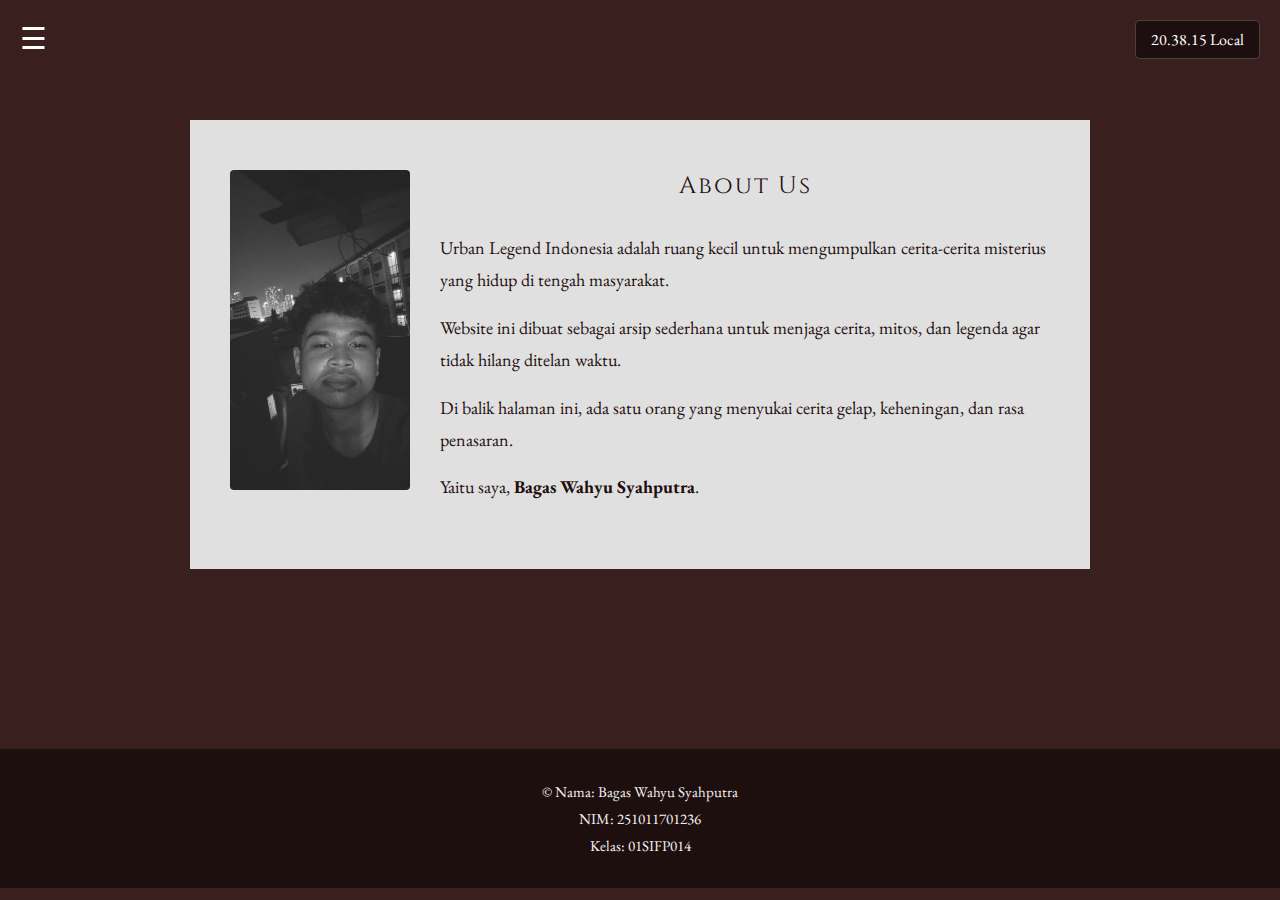
<file: about.html>
<!DOCTYPE html>
<html lang="id">
<head>
  <head>
  <meta charset="UTF-8">
  <meta name="viewport" content="width=device-width, initial-scale=1.0">
  
  <title>About_us</title>
  <link rel="stylesheet" href="style.css">
</head>
</head>
<body>

  <div id="overlay"></div>

  <aside id="sideMenu">
    <nav>
      <a href="index.html">Artikel</a>
      <a href="about.html">About Us</a>
      <a href="galery.html">Gallery</a>
      <a href="contact.html">Contact Us</a>
    </nav>
  </aside>

  <nav class="top-nav">
    <div id="hamburger" class="hamburger">☰</div>
  </nav>

  <main id="mainContent">
    <section class="about">
      <div class="about-box">
        <img src="img/P.jpg" alt="Foto Bagas Wahyu Syahputra">
        <div class="time-box" id="timeBox" aria-live="off">--:--</div>
        <div class="about-text">
          <h2>About Us</h2>

          <p>
            Urban Legend Indonesia adalah ruang kecil untuk mengumpulkan
            cerita-cerita misterius yang hidup di tengah masyarakat.
          </p>

          <p>
            Website ini dibuat sebagai arsip sederhana untuk menjaga cerita,
            mitos, dan legenda agar tidak hilang ditelan waktu.
          </p>

          <p>
            Di balik halaman ini, ada satu orang yang menyukai cerita gelap,
            keheningan, dan rasa penasaran.
          </p>

          <p>
            Yaitu saya, <strong>Bagas Wahyu Syahputra</strong>.
          </p>
        </div>
      </div>
    </section>
  </main>

  <script src="scrip.js"></script>

  <footer class="footer">
  <div class="footer-content">
    
    <p> &copy; Nama: Bagas Wahyu Syahputra</p>
    <p>NIM: 251011701236</p>
    <p>Kelas: 01SIFP014</p>
  </div>
</footer>
</body>
</html>
</file>
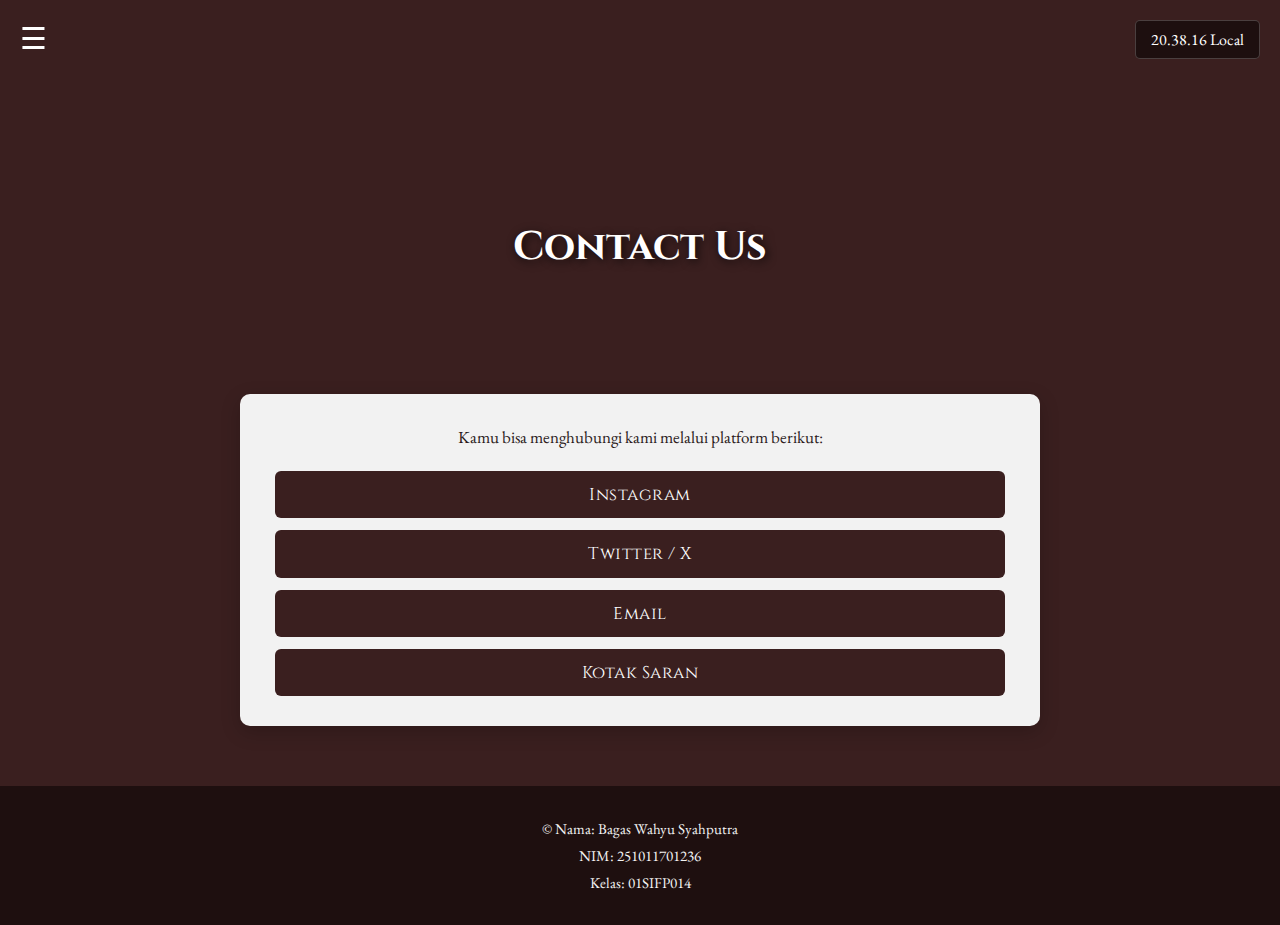
<file: contact.html>
<!DOCTYPE html>
<html lang="id">
<head>
  <meta charset="UTF-8">
  <meta name="viewport" content="width=device-width, initial-scale=1.0">
  <title>Contact Us | Urban Legend Indonesia</title>
  <link rel="stylesheet" href="style.css">
</head>
<body class="contact-page">

  <div id="overlay"></div>

  <aside id="sideMenu">
    <nav>
      <a href="index.html">Artikel</a>
      <a href="about.html">About Us</a>
      <a href="galery.html">Gallery</a>
      <a href="contact.html">Contact Us</a>
    </nav>
  </aside>

  <nav class="top-nav">
    <div id="hamburger" class="hamburger" role="button" aria-label="Buka Menu">☰</div>
  </nav>

  <main id="mainContent">

    <header class="hero">
      <div class="time-box" id="timeBox">--:--</div>
      <h1>Contact Us</h1>
    </header>

    <section class="contact-box">
      <p>Kamu bisa menghubungi kami melalui platform berikut:</p>
      
      <div class="contact-list">
        <a href="https://instagram.com/xylupa" target="_blank">Instagram</a>
        <a href="https://twitter.com/BagasWa42485423" target="_blank">Twitter / X</a>
        <a href="mailto:b.wahyu1213@gmail.com">Email</a>
        <a href="kotaksaran.html">Kotak Saran</a>
      </div>
    </section>

  </main>

  <script src="scrip.js"></script>
  
  <footer class="footer">
  <div class="footer-content">
    
    <p> &copy; Nama: Bagas Wahyu Syahputra</p>
    <p>NIM: 251011701236</p>
    <p>Kelas: 01SIFP014</p>
  </div>
</footer>

</body>
</html>
</file>
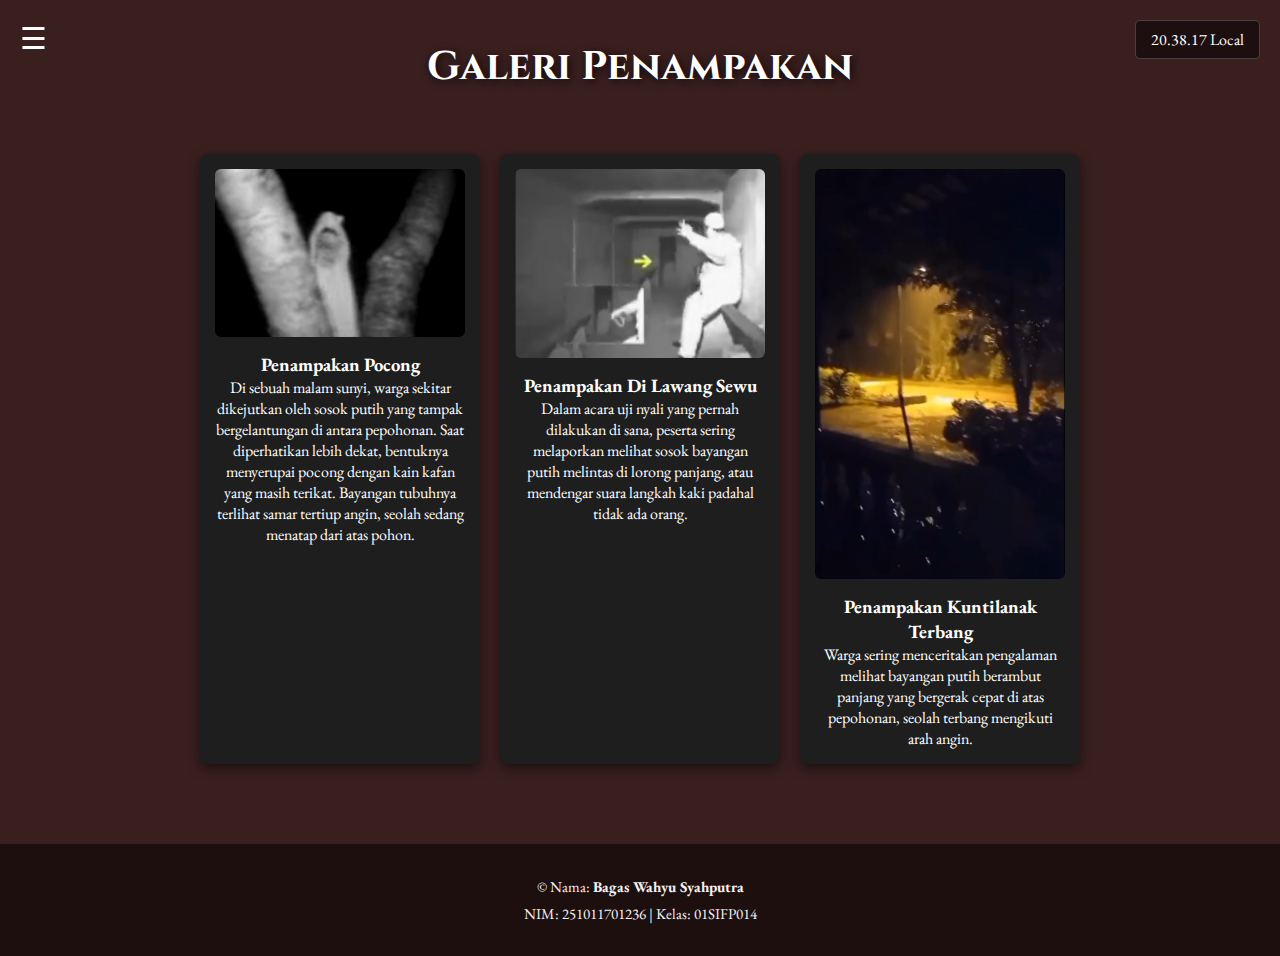
<file: galery.html>
<!DOCTYPE html>
<html lang="id">
<head>
  <meta charset="UTF-8">
  <meta name="viewport" content="width=device-width, initial-scale=1.0">
  <title>Gallery | Urban Legend Indonesia</title>
  <link rel="stylesheet" href="style.css">
</head>
<body class="gallery-page">

  <div id="overlay"></div>

  <aside id="sideMenu">
    <nav>
      <a href="index.html">Artikel</a>
      <a href="about.html">About Us</a>
      <a href="galery.html">Gallery</a>
      <a href="contact.html">Contact Us</a>
    </nav>
  </aside>

  <nav class="top-nav">
    <div id="hamburger" class="hamburger" role="button" aria-label="Buka Menu">☰</div>
  </nav>

  <main id="mainContent">
    <header class="hero">
      <h1>Galeri Penampakan</h1>
      <div class="time-box" id="timeBox" aria-live="off">--:--</div>
    </header>

    <section class="gallery-container">
      <div class="gallery-item">
        <a href="https://www.youtube.com/watch?v=oiBEPw-M6Po" target="_blank">
          <img src="img/penampakan_pocong_pohon.png" alt="Penampakan di Hutan">
        </a>
        <h3>Penampakan Pocong</h3>
        <p>Di sebuah malam sunyi, warga sekitar dikejutkan oleh sosok putih yang tampak bergelantungan di antara pepohonan. Saat diperhatikan lebih dekat, bentuknya menyerupai pocong dengan kain kafan yang masih terikat. Bayangan tubuhnya terlihat samar tertiup angin, seolah sedang menatap dari atas pohon.</p>
      </div>

      <div class="gallery-item">
        <a href="https://youtu.be/pnL0XgK_plY" target="_blank">
          <img src="img/lawangsewu.png" alt="Bayangan di Rumah Kosong">
        </a>
        <h3>Penampakan Di Lawang Sewu</h3>
        <p>Dalam acara uji nyali yang pernah dilakukan di sana, peserta sering melaporkan melihat sosok bayangan putih melintas di lorong panjang, atau mendengar suara langkah kaki padahal tidak ada orang.</p>
      </div>

      <div class="gallery-item">
        <a href="https://www.instagram.com/p/DOgIt3XiXb0/" target="_blank">
          <img src="img/Penampakan Terbang.png" alt="Sosok di Kuburan">
        </a>
        <h3>Penampakan Kuntilanak Terbang</h3>
        <p>Warga sering menceritakan pengalaman melihat bayangan putih berambut panjang yang bergerak cepat di atas pepohonan, seolah terbang mengikuti arah angin. </p>
      </div>
    </section>
  </main>

  <script src="scrip.js"></script>

  <footer class="footer">
    <div class="footer-content">
      <p>&copy; Nama: <strong>Bagas Wahyu Syahputra</strong></p>
      <p>NIM: 251011701236 | Kelas: 01SIFP014</p>
    </div>
  </footer>
</body>
</html>
</file>
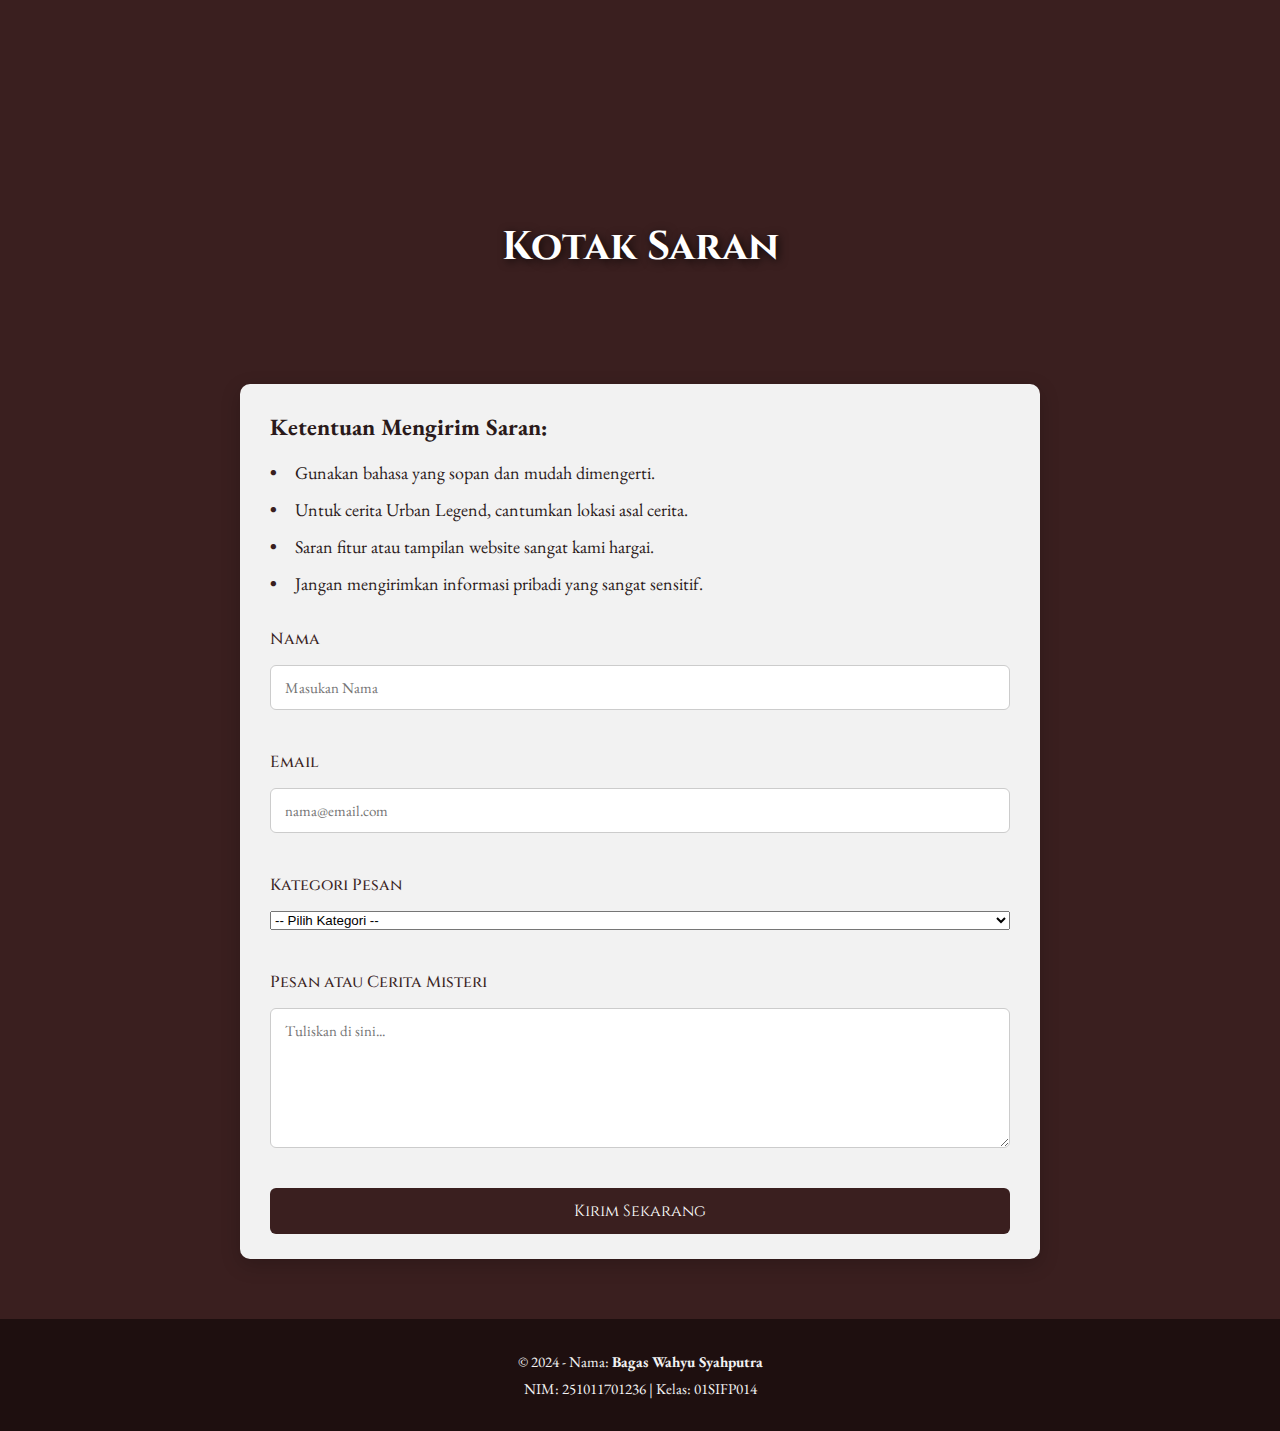
<file: kotaksaran.html>
<!DOCTYPE html>
<html lang="id">
<head>
  <meta charset="UTF-8">
  <meta name="viewport" content="width=device-width, initial-scale=1.0">
  <title>Kotak Saran - Urban Legend Indonesia</title>
  <link rel="stylesheet" href="style.css">
</head>
<body>

  <div id="overlay"></div>

  <main id="mainContent">
    <header class="hero">
      <h1>Kotak Saran</h1>
    </header>

    <section class="artikel">
      <div class="form-container">
        
        <div class="guidelines">
           <h3>Ketentuan Mengirim Saran:</h3> <ul class="info-list">
           <li>Gunakan bahasa yang sopan dan mudah dimengerti.</li>
           <li>Untuk cerita Urban Legend, cantumkan lokasi asal cerita.</li>
            <li>Saran fitur atau tampilan website sangat kami hargai.</li>
           <li>Jangan mengirimkan informasi pribadi yang sangat sensitif.</li>
          </ul>
        </div>
       <form action="https://formsubmit.co/b.wahyu1213@gmail.com" method="POST" class="suggestion-form">
  <div class="form-group">
    <label for="nama">Nama</label>
    <input type="text" id="nama" name="nama" placeholder="Masukan Nama" required>
  </div>

  <div class="form-group">
    <label for="email">Email</label>
    <input type="email" id="email" name="email" placeholder="nama@email.com" required>
  </div>

  <div class="form-group">
    <label for="subjek">Kategori Pesan</label>
    <select id="subjek" name="kategori" required>
      <option value="">-- Pilih Kategori --</option>
      <option value="Saran Website">Saran Website</option>
      <option value="Kirim Cerita">Kirim Cerita Urban Legend</option>
      <option value="Lainnya">Lainnya</option>
    </select>
  </div>

  <div class="form-group">
    <label for="pesan">Pesan atau Cerita Misteri</label>
    <textarea id="pesan" name="pesan" rows="6" placeholder="Tuliskan di sini..." required></textarea>
  </div>

  <input type="hidden" name="_captcha" value="false">
  <button type="submit" class="btn-submit">Kirim Sekarang</button>
</form>

      </div>
    </section>
  </main>

   <footer class="footer">
    <div class="footer-content">
      <p>&copy; 2024 - Nama: <strong>Bagas Wahyu Syahputra</strong></p>
      <p>NIM: 251011701236 | Kelas: 01SIFP014</p>
    </div>
  </footer>

  <script src="scrip.js"></script>
</body>
</html>
</file>
<file: style.css>
@import url('https://fonts.googleapis.com/css2?family=Cinzel:wght@400;500&family=EB+Garamond:wght@400;500&display=swap');

* {
  margin: 0;
  padding: 0;
  box-sizing: border-box;
}

html {
  scroll-behavior: smooth;
}

body {
  font-family: 'EB Garamond', serif;
  background-color: #3a1f1f;
  overflow-x: hidden;
}

.top-nav {
  position: fixed;
  top: 20px;
  left: 20px;
  z-index: 9999;
}

.hamburger {
  font-size: 30px;
  color: #fff;
  cursor: pointer;
  user-select: none;
  font-family: 'Cinzel', serif;
}

#sideMenu {
  position: fixed;
  top: 0;
  left: -260px;
  width: 260px;
  height: 100vh;
  background: #1e0f0f;
  padding-top: 80px;
  transition: 0.3s;
  z-index: 1001;
}

#sideMenu a {
  display: block;
  color: #fff;
  text-decoration: none;
  padding: 15px 25px;
  font-size: 18px;
  font-family: 'EB Garamond', serif;
  letter-spacing: 0.5px;
}

#sideMenu a:hover {
  background: rgba(255, 255, 255, 0.1);
}

#overlay {
  position: fixed;
  inset: 0;
  background: rgba(0, 0, 0, 0.5);
  display: none;
  z-index: 1000;
}

#mainContent {
  transition: 0.3s;
}

.menu-open #sideMenu {
  left: 0;
}

.menu-open #overlay {
  display: block;
}

.menu-open #mainContent {
  transform: translateX(260px);
}

.hero {
  position: relative;
  text-align: center;
  padding: 220px 0 70px;
  color: #fff;
}

.banner {
  position: absolute;
  top: 0;
  left: 0;
  width: 100%;
  height: 160px;
  overflow: hidden;
  background: #000;
}

.banner img {
  width: 100%;
  height: 100%;
  object-fit: cover;
}

.search-box {
  display: flex;
  justify-content: center;
  gap: 8px;
}

.search-box input {
  width: 260px;
  padding: 11px 14px;
  border-radius: 6px;
  border: none;
  font-family: 'EB Garamond', serif;
  font-size: 16px;
}

.search-box button {
  padding: 11px 16px;
  border: none;
  border-radius: 6px;
  background: #e0e0e0;
  cursor: pointer;
  font-family: 'Cinzel', serif;
  letter-spacing: 0.5px;
}

.artikel {
  background: #f2f2f2;
  margin: 20px auto;
  padding: 25px 30px;
  width: 92%;
  max-width: 800px;
  border-radius: 10px;
  text-align: left;
  font-size: 20px;
  line-height: 1.5;
  color: #2a1a1a;
  font-family: 'EB Garamond', serif;
  box-shadow: 0 6px 20px rgba(0, 0, 0, 0.2);
}

.artikel p {
  margin-bottom: 15px;
  line-height: 1.6;
  text-align: justify;
}

.artikel p:first-of-type::first-letter {
  font-size: inherit;
  font-family: inherit;
  float: none;
  margin: 0;
  line-height: inherit;
  color: inherit;
}

.info-list {
  list-style: none;
  padding-left: 0;
  margin-top: 15px;
}

.info-list li {
  position: relative;
  padding-left: 25px;
  margin-bottom: 10px;
  font-size: 18px;
}

.info-list li::before {
  content: "•";
  position: absolute;
  left: 0;
  color: #3a1f1f;
  font-weight: bold;
}

.time-box {
  position: absolute;
  top: 20px;
  right: 20px;
  z-index: 99;
  color: #fff;
  background: rgba(0, 0, 0, 0.5);
  padding: 8px 15px;
  border-radius: 5px;
  font-family: 'EB Garamond', serif;
  font-size: 16px;
  pointer-events: none;
  border: 1px solid rgba(255, 255, 255, 0.2);
}

.contact-box {
  background: #f2f2f2;
  margin: 30px auto;
  padding: 30px 35px;
  width: 92%;
  max-width: 800px;
  border-radius: 10px;
  text-align: center;
  font-size: 17px;
  line-height: 1.6;
  color: #2a1a1a;
  font-family: 'EB Garamond', serif;
  box-shadow: 0 6px 20px rgba(0, 0, 0, 0.2);
}

.contact-box .contact-list {
  margin-top: 20px;
  display: flex;
  flex-direction: column;
  gap: 12px;
}

.contact-box .contact-list a {
  padding: 10px 20px;
  background: #3a1f1f;
  color: #fff;
  text-decoration: none;
  border-radius: 6px;
  font-family: 'Cinzel', serif;
  letter-spacing: 0.5px;
  transition: 0.3s;
}

.contact-box .contact-list a:hover {
  background: #5a2f2f;
}

.about {
  padding: 120px 20px;
  display: flex;
  justify-content: center;
}

.about-box {
  background: #e0e0e0;
  max-width: 900px;
  width: 100%;
  display: flex;
  gap: 30px;
  padding: 50px 40px;
  align-items: flex-start;
}

.about-box img {
  width: 180px;
  border-radius: 4px;
  filter: grayscale(100%);
  opacity: 0.85;
}

.about-text {
  flex: 1;
}

.about-text h2 {
  text-align: center;
  font-family: 'Cinzel', serif;
  font-weight: 400;
  letter-spacing: 2px;
  margin-bottom: 30px;
  color: #1e0f0f;
}

.about-text p {
  text-align: left;
  font-family: 'EB Garamond', serif;
  font-size: 18px;
  line-height: 1.8;
  color: #1e0f0f;
  margin-bottom: 15px;
  max-width: 650px;
}

.legend-image {
  text-align: center;
  margin-bottom: 30px;
}

.legend-image img {
  width: 100%;
  max-width: 420px;
  margin: 0 auto;
}

.legend-related {
  margin-top: 80px;
}

.related-list {
  display: flex;
  justify-content: center;
  gap: 20px;
}

.related-item {
  cursor: pointer;
  text-align: center;
}

.related-item img {
  width: 130px;
  height: 180px;
  object-fit: cover;
  filter: grayscale(100%);
  transition: 0.3s;
}

.related-item:hover img {
  filter: grayscale(0);
}

.footer {
  background: #1e0f0f;
  color: #f2f2f2;
  text-align: center;
  padding: 25px 15px;
  margin-top: 60px;
  font-family: 'EB Garamond', serif;
  font-size: 15px;
}

.footer-content p {
  margin: 8px 0;
}

.suggestion-page {
  display: flex;
  justify-content: center;
  align-items: center;
  padding: 50px 20px;
  min-height: 80vh;
}

.suggestion-card {
  background: #121212;
  border: 1px solid #333;
  padding: 40px;
  max-width: 600px;
  width: 100%;
  border-radius: 12px;
  box-shadow: 0 10px 30px rgba(0, 0, 0, 0.8);
}

.suggestion-header h1 {
  color: #fff;
  margin-bottom: 10px;
  text-align: center;
  text-transform: uppercase;
  letter-spacing: 3px;
}

.suggestion-header p {
  color: #888;
  text-align: center;
  font-size: 0.9rem;
  margin-bottom: 30px;
}

.suggestion-form {
  display: flex;
  flex-direction: column;
  gap: 20px;
  margin-top: 30px;
  text-align: left;
}

.suggestion-form input,
.suggestion-form textarea {
  width: 100%;
  padding: 12px 14px;
  border-radius: 6px;
  border: 1px solid #ccc;
  font-size: 15px;
  font-family: 'EB Garamond', serif;
  background: #fff;
  color: #2a1a1a;
}

.suggestion-form textarea {
  resize: vertical;
}

.suggestion-form .form-group {
  margin-bottom: 20px;
  display: flex;
  flex-direction: column;
  gap: 8px;
}

.suggestion-form label {
  margin-bottom: 6px;
  font-family: 'Cinzel', serif;
  font-size: 16px;
  font-weight: 500;
  color: #3a1f1f;
}

.btn-send,
.btn-submit {
  background: #3a1f1f;
  color: #fff;
  border: none;
  padding: 12px 20px;
  border-radius: 6px;
  cursor: pointer;
  font-family: 'Cinzel', serif;
  font-size: 16px;
  transition: 0.3s;
}

.btn-send:hover,
.btn-submit:hover {
  background: #5a2f2f;
}

.link-back {
  display: block;
  text-align: center;
  margin-top: 25px;
  color: #555;
  text-decoration: none;
  font-size: 0.8rem;
}

.link-back:hover {
  color: #fff;
}

::-webkit-scrollbar {
  width: 10px;
}

::-webkit-scrollbar-track {
  background: #1e0f0f;
}

::-webkit-scrollbar-thumb {
  background: #5a2f2f;
  border-radius: 5px;
}

::-webkit-scrollbar-thumb:hover {
  background: #3a1f1f;
}

#defaultArtikel,
#detailArtikel {
  animation: fadeIn 0.8s ease-in-out;
}

@keyframes fadeIn {
  from {
    opacity: 0;
    transform: translateY(10px);
  }
  to {
    opacity: 1;
    transform: translateY(0);
  }
}

h1 {
  font-family: 'Cinzel', serif;
  font-size: 2.5rem;
  text-shadow: 2px 2px 10px rgba(0, 0, 0, 0.8);
  margin-bottom: 20px;
}

@media (max-width: 768px) {
  .hero {
    padding-top: 180px;
  }
  .artikel {
    width: 95%;
    padding: 20px;
    font-size: 18px;
  }
  .about-box {
    flex-direction: column;
    align-items: center;
    padding: 20px;
  }
  .about-box img {
    margin-bottom: 20px;
  }
  .search-box input {
    width: 180px;
  }
}

@media (max-width: 600px) {
  h1 {
    font-size: 1.8rem;
    padding: 0 10px;
  }
  .hero {
    padding-top: 160px;
  }
  .about-box {
    flex-direction: column;
    align-items: center;
    padding: 20px;
  }
  .about-box img {
    margin-bottom: 20px;
    width: 150px;
  }
  .related-list {
    flex-wrap: wrap;
    gap: 10px;
  }
  .time-box {
    font-size: 14px;
    padding: 5px 10px;
    top: 15px;
    right: 15px;
  }
}

.gallery-page .hero {
  text-align: center;
  padding: 40px 20px 20px;
}

.gallery-container {
  display: flex;
  flex-wrap: wrap;
  gap: 20px;
  padding: 20px;
  justify-content: center;
}

.gallery-item {
  background: #1e1e1e;
  color: #fff;
  border-radius: 8px;
  padding: 15px;
  width: 280px;
  text-align: center;
  box-shadow: 0 4px 12px rgba(0,0,0,0.5);
  transition: transform 0.3s ease;
}

.gallery-item:hover {
  transform: scale(1.05);
}

.gallery-item img {
  width: 100%;
  border-radius: 6px;
  margin-bottom: 10px;
  cursor: pointer;
}
</file>
